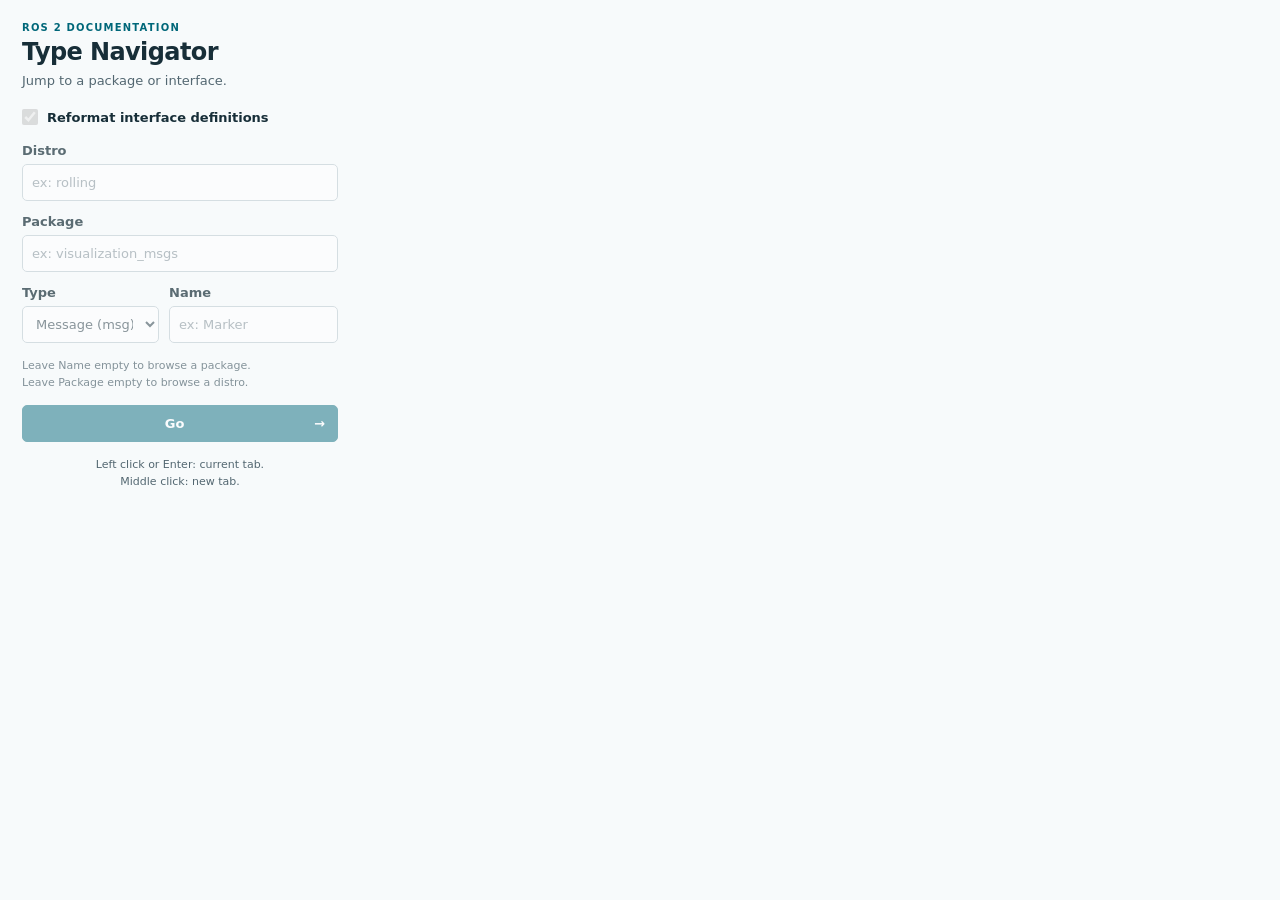
<file: extension/popup.html>
<!doctype html>
<!-- Copyright (C) 2026 Seongyong Park and contributors
     SPDX-License-Identifier: GPL-3.0-or-later -->
<html lang="en">
  <head>
    <meta charset="utf-8">
    <meta name="viewport" content="width=device-width, initial-scale=1">
    <title>ROS2 Type Navigator</title>
    <link rel="stylesheet" href="popup.css">
    <script src="core.js" defer></script>
    <script src="popup.js" defer></script>
  </head>
  <body>
    <header>
      <p class="eyebrow">ROS 2 DOCUMENTATION</p>
      <h1>Type Navigator</h1>
      <p class="intro">Jump to a package or interface.</p>
    </header>
    <label class="reformat-setting" for="reformat-enabled">
      <input id="reformat-enabled" type="checkbox" checked disabled aria-describedby="reformat-status">
      Reformat interface definitions
    </label>
    <p id="reformat-status" class="hint" role="status" hidden></p>
    <form id="navigator" novalidate>
      <fieldset id="fields" disabled>
        <legend class="visually-hidden">Documentation destination</legend>
        <label for="distro">Distro</label>
        <input id="distro" name="distro" list="distros" placeholder="ex: rolling" autocomplete="off" spellcheck="false">
        <datalist id="distros">
          <option value="rolling"></option>
          <option value="lyrical"></option>
          <option value="kilted"></option>
          <option value="jazzy"></option>
          <option value="iron"></option>
          <option value="humble"></option>
          <option value="galactic"></option>
        </datalist>
        <label for="pkg">Package</label>
        <input id="pkg" name="pkg" placeholder="ex: visualization_msgs" autocomplete="off" spellcheck="false" aria-describedby="navigation-hint">
        <div class="interface-row">
          <div>
            <label for="type">Type</label>
            <select id="type" name="type">
              <option value="msg">Message (msg)</option>
              <option value="srv">Service (srv)</option>
              <option value="action">Action (action)</option>
            </select>
          </div>
          <div>
            <label for="name">Name</label>
            <input id="name" name="name" placeholder="ex: Marker" autocomplete="off" spellcheck="false" aria-describedby="navigation-hint">
          </div>
        </div>
        <p id="navigation-hint" class="hint">Leave Name empty to browse a package.<br>Leave Package empty to browse a distro.</p>
        <p id="error" role="alert" hidden></p>
        <button id="go" type="submit" aria-describedby="go-hint">Go <span aria-hidden="true">→</span></button>
      </fieldset>
    </form>
    <footer id="go-hint">Left click or Enter: current tab.<br>Middle click: new tab.</footer>
  </body>
</html>
</file>
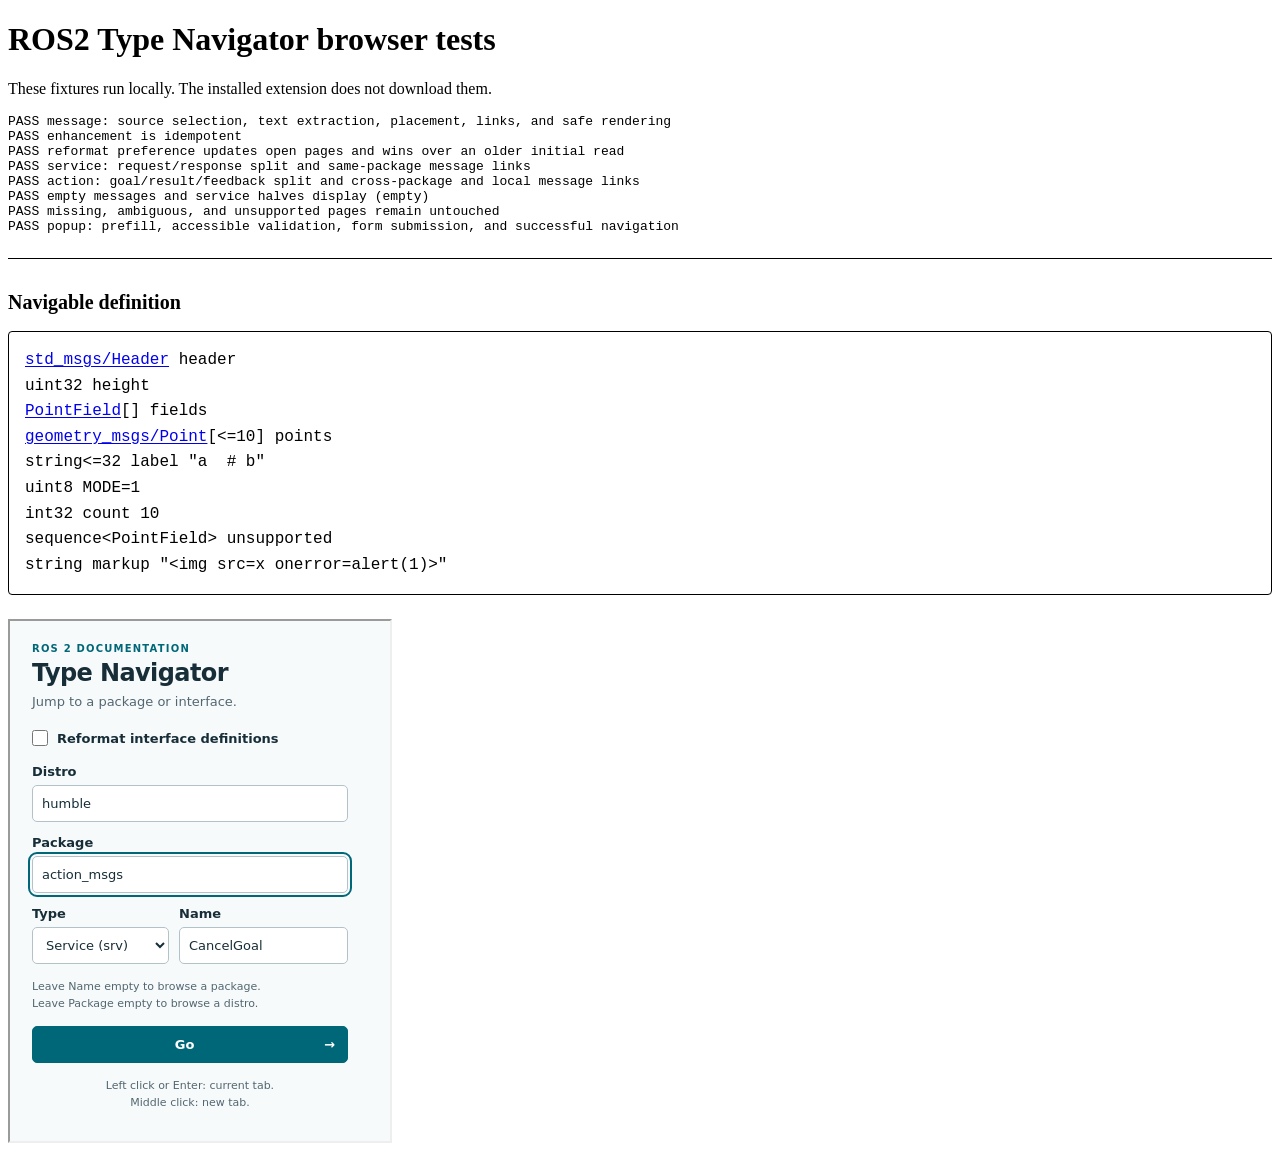
<file: tests/browser.html>
<!doctype html>
<!-- Copyright (C) 2026 Seongyong Park and contributors
     SPDX-License-Identifier: GPL-3.0-or-later -->
<html lang="en">
<head>
  <meta charset="utf-8">
  <title>ROS2 Type Navigator browser tests</title>
  <link rel="stylesheet" href="../extension/content.css">
  <script src="../extension/core.js" defer></script>
  <script src="../extension/content.js" defer></script>
  <script src="../extension/popup.js" defer></script>
  <script src="browser.js" defer></script>
</head>
<body>
  <h1>ROS2 Type Navigator browser tests</h1>
  <p>These fixtures run locally. The installed extension does not download them.</p>
  <pre id="results">Running…</pre>
  <div id="preview"></div>
  <iframe id="popup" src="../extension/popup.html" title="Popup test fixture" width="380" height="520"></iframe>
</body>
</html>
</file>
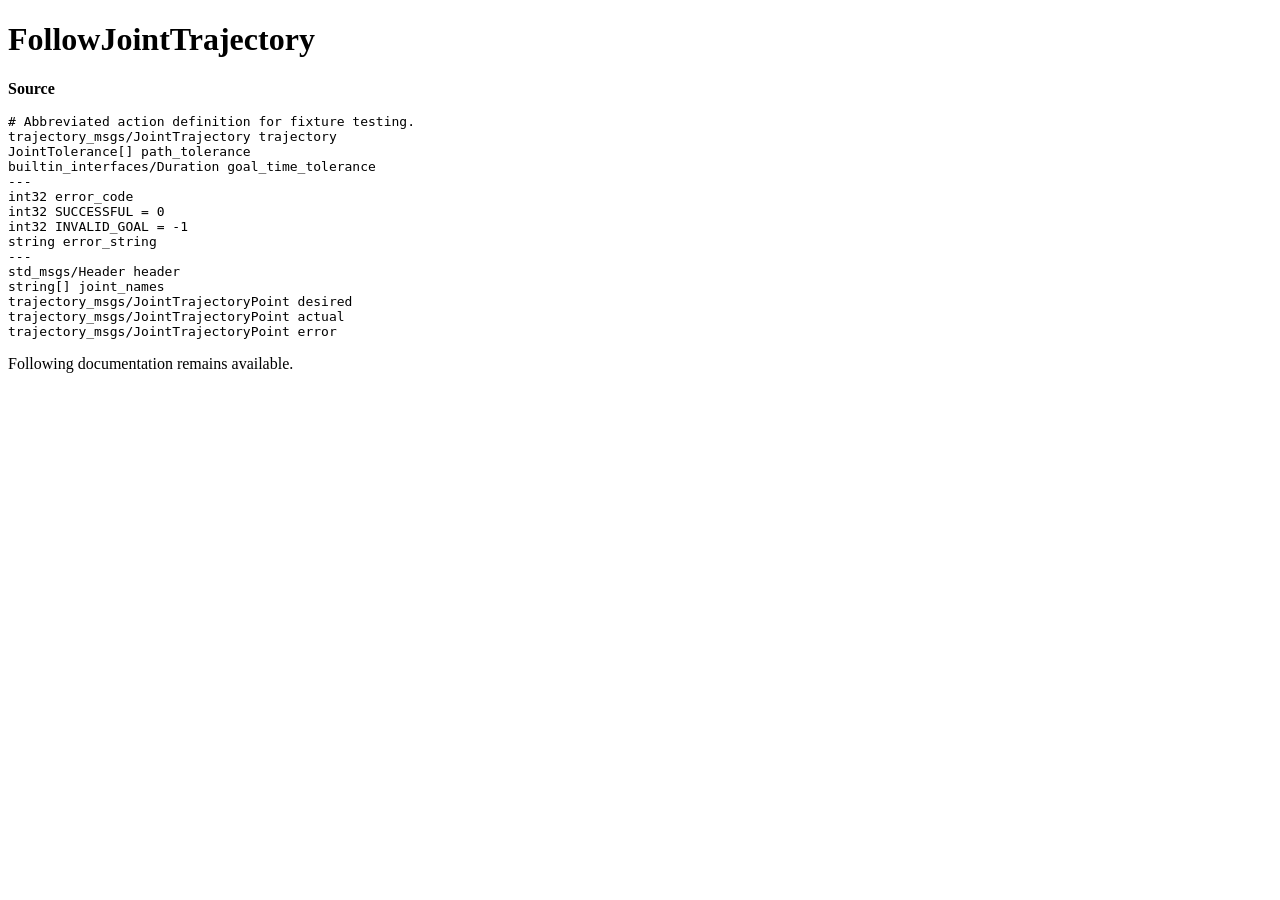
<file: tests/fixtures/action.html>
<!doctype html>
<!-- Copyright (C) 2026 Seongyong Park and contributors
     SPDX-License-Identifier: GPL-3.0-or-later -->
<html lang="en">
<head><meta charset="utf-8"><title>FollowJointTrajectory fixture</title></head>
<body><main>
<h1>FollowJointTrajectory</h1>
<p><strong>Source</strong></p>
<pre># Abbreviated action definition for fixture testing.
trajectory_msgs/JointTrajectory trajectory
JointTolerance[] path_tolerance
builtin_interfaces/Duration goal_time_tolerance
---
int32 error_code
int32 SUCCESSFUL = 0
int32 INVALID_GOAL = -1
string error_string
---
std_msgs/Header header
string[] joint_names
trajectory_msgs/JointTrajectoryPoint desired
trajectory_msgs/JointTrajectoryPoint actual
trajectory_msgs/JointTrajectoryPoint error
</pre>
<p id="after-source">Following documentation remains available.</p>
</main></body></html>
</file>
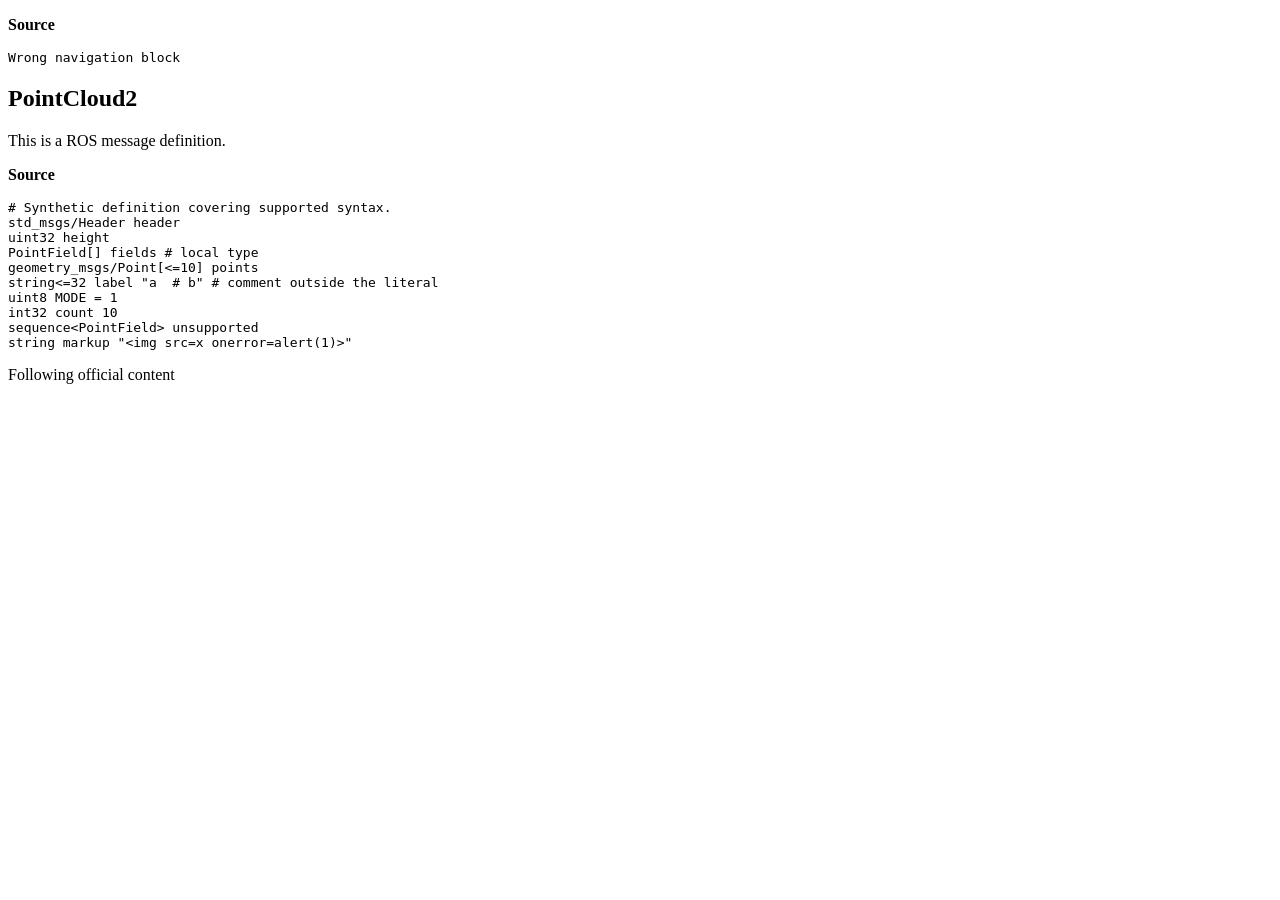
<file: tests/fixtures/message.html>
<!doctype html>
<!-- Copyright (C) 2026 Seongyong Park and contributors
     SPDX-License-Identifier: GPL-3.0-or-later -->
<html lang="en">
<head><meta charset="utf-8"><title>PointCloud2 — fixture</title></head>
<body>
  <nav><p><strong>Source</strong></p><pre>Wrong navigation block</pre></nav>
  <div role="main" class="document">
    <section id="pointcloud2">
      <h1>PointCloud2</h1>
      <p>This is a ROS message definition.</p>
      <p><strong>Source</strong></p>
      <div class="highlight-default notranslate"><div class="highlight"><pre><span></span><span class="c1"># Synthetic definition covering supported syntax.</span>
<span class="n">std_msgs/Header</span> <span class="n">header</span>
<span class="n">uint32</span> <span class="n">height</span>
<span class="n">PointField</span><span class="p">[]</span> <span class="n">fields</span> <span class="c1"># local type</span>
geometry_msgs/Point[&lt;=10] points
string&lt;=32 label "a  # b" # comment outside the literal
uint8 MODE = 1
int32 count 10
sequence&lt;PointField&gt; unsupported
string markup "&lt;img src=x onerror=alert(1)&gt;"
</pre></div></div>
      <p id="after-source">Following official content</p>
    </section>
  </div>
</body>
</html>
</file>
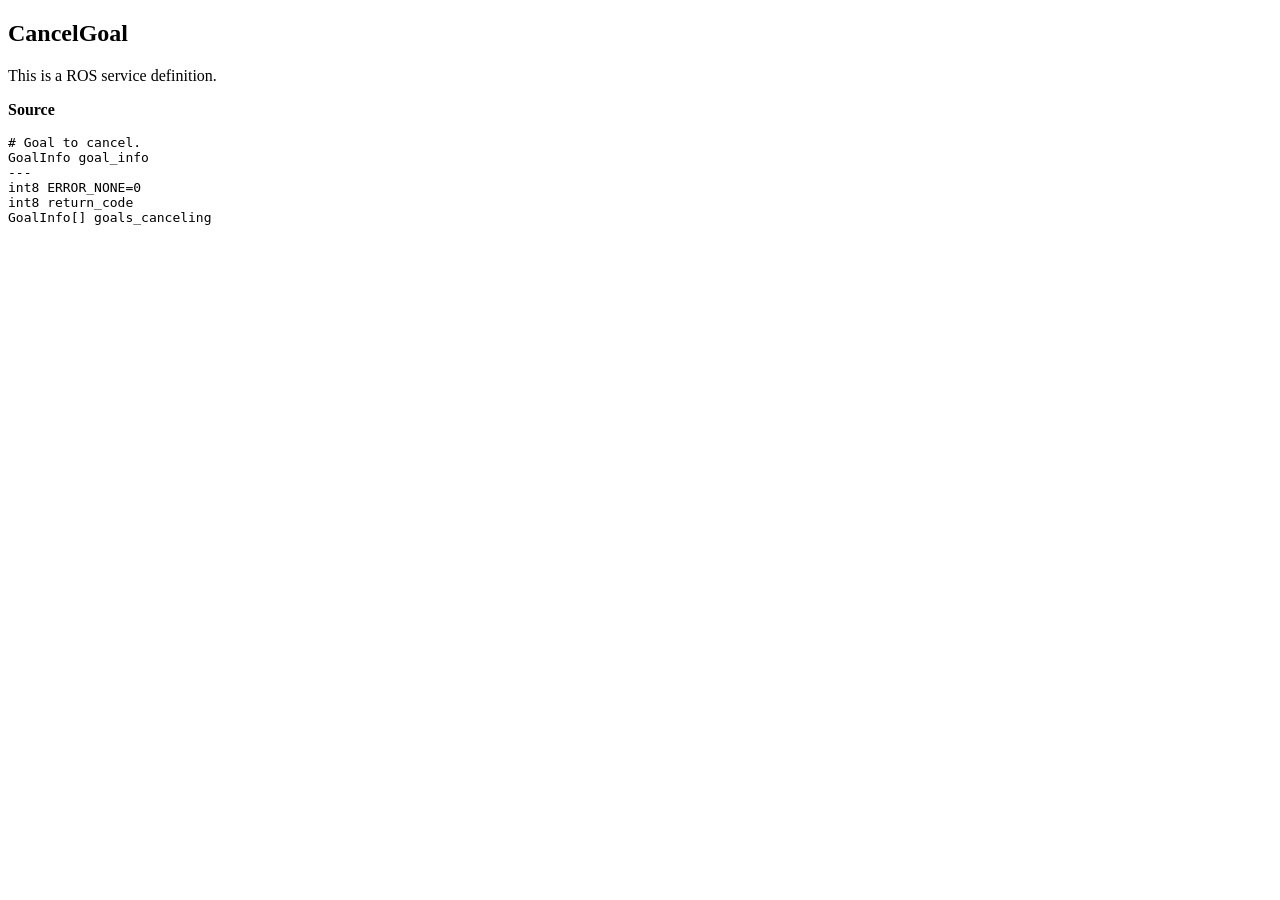
<file: tests/fixtures/service.html>
<!doctype html>
<!-- Copyright (C) 2026 Seongyong Park and contributors
     SPDX-License-Identifier: GPL-3.0-or-later -->
<html lang="en">
<head><meta charset="utf-8"><title>CancelGoal — fixture</title></head>
<body>
  <div role="main" class="document"><section id="cancelgoal">
    <h1>CancelGoal</h1>
    <p>This is a ROS service definition.</p>
    <p><strong>Source</strong></p>
    <div class="highlight-default notranslate"><div class="highlight"><pre><span></span><span class="c1"># Goal to cancel.</span>
<span class="n">GoalInfo</span> <span class="n">goal_info</span>
<span class="o">---</span>
<span class="n">int8</span> <span class="n">ERROR_NONE</span><span class="o">=</span><span class="mi">0</span>
<span class="n">int8</span> <span class="n">return_code</span>
<span class="n">GoalInfo</span><span class="p">[]</span> <span class="n">goals_canceling</span>
</pre></div></div>
  </section></div>
</body>
</html>
</file>
<file: extension/popup.css>
/* Copyright (C) 2026 Seongyong Park and contributors
 * SPDX-License-Identifier: GPL-3.0-or-later
 */
:root {
  color-scheme: light dark;
  font-family: system-ui, sans-serif;
  color: #172e38;
  background: #f7fafb;
  --muted: #536771;
  --line: #b3c2c9;
  --surface: #fff;
  --accent: #006779;
  --error: #ac2020;
}
* { box-sizing: border-box; }
body { width: 360px; margin: 0; padding: 22px; font-size: 13px; }
.eyebrow { margin: 0 0 5px; font-size: 10px; letter-spacing: 0.12em; font-weight: 700; color: var(--accent); }
h1 { margin: 0; font-size: 24px; font-weight: 650; letter-spacing: -0.025em; }
.intro { margin: 7px 0 21px; color: var(--muted); }
fieldset { padding: 0; margin: 0; border: 0; min-width: 0; }
label { display: block; margin: 13px 0 6px; font-weight: 600; }
fieldset > label:first-of-type { margin-top: 0; }
input:not([type="checkbox"]), select, button { width: 100%; min-height: 37px; font: inherit; border-radius: 5px; }
input:not([type="checkbox"]), select { border: 1px solid var(--line); padding: 7px 9px; color: inherit; background: var(--surface); }
.reformat-setting { display: flex; align-items: center; gap: 9px; margin: 0 0 18px; }
.reformat-setting input { width: 16px; height: 16px; margin: 0; accent-color: var(--accent); }
input::placeholder { color: var(--muted); opacity: 0.8; }
.interface-row { display: grid; grid-template-columns: 137px minmax(0, 1fr); gap: 10px; }
button { padding: 9px 12px; border: 1px solid var(--accent); color: white; background: var(--accent); font-weight: 650; cursor: pointer; }
button span { float: right; }
button:hover { filter: brightness(1.1); }
:disabled { cursor: wait; opacity: 0.7; }
:focus-visible { outline: 2px solid var(--accent); outline-offset: 2px; }
[aria-invalid="true"] { border-color: var(--error); }
.hint, footer { color: var(--muted); font-size: 11px; line-height: 1.55; }
.hint { margin: 14px 0; }
footer { text-align: center; margin-top: 14px; }
#error { color: var(--error); line-height: 1.5; margin: 0 0 12px; }
.visually-hidden { position: absolute; width: 1px; height: 1px; overflow: hidden; clip-path: inset(50%); white-space: nowrap; }
@media (prefers-color-scheme: dark) {
  :root { color: #e3edef; background: #17252c; --muted: #adc0c9; --line: #58707a; --surface: #20343d; --accent: #138194; --error: #ffaaa2; }
  .eyebrow { color: #80d7e3; }
}
</file>
<file: extension/content.css>
/* Copyright (C) 2026 Seongyong Park and contributors
 * SPDX-License-Identifier: GPL-3.0-or-later
 */
#ros2-type-navigator-definition {
  margin-block: 1.5rem;
  padding-block-start: 1rem;
  border-block-start: 1px solid currentColor;
  color: inherit;
}

#ros2-type-navigator-definition h2 { font-size: 1.25rem; }
#ros2-type-navigator-definition h3 { font-size: 1rem; margin-block: 1rem 0.5rem; }
#ros2-type-navigator-definition pre {
  overflow-x: auto;
  padding: 1rem;
  border: 1px solid currentColor;
  border-radius: 0.25rem;
  background: transparent;
  color: inherit;
  line-height: 1.6;
  white-space: pre;
}
#ros2-type-navigator-definition code {
  background: transparent;
  color: inherit;
  padding: 0;
  border: 0;
  font: inherit;
  font-family: ui-monospace, monospace;
  white-space: pre;
}
#ros2-type-navigator-definition a { text-decoration: underline; text-underline-offset: 0.15em; }
#ros2-type-navigator-definition a:focus-visible { outline: 2px solid currentColor; outline-offset: 3px; }
</file>
